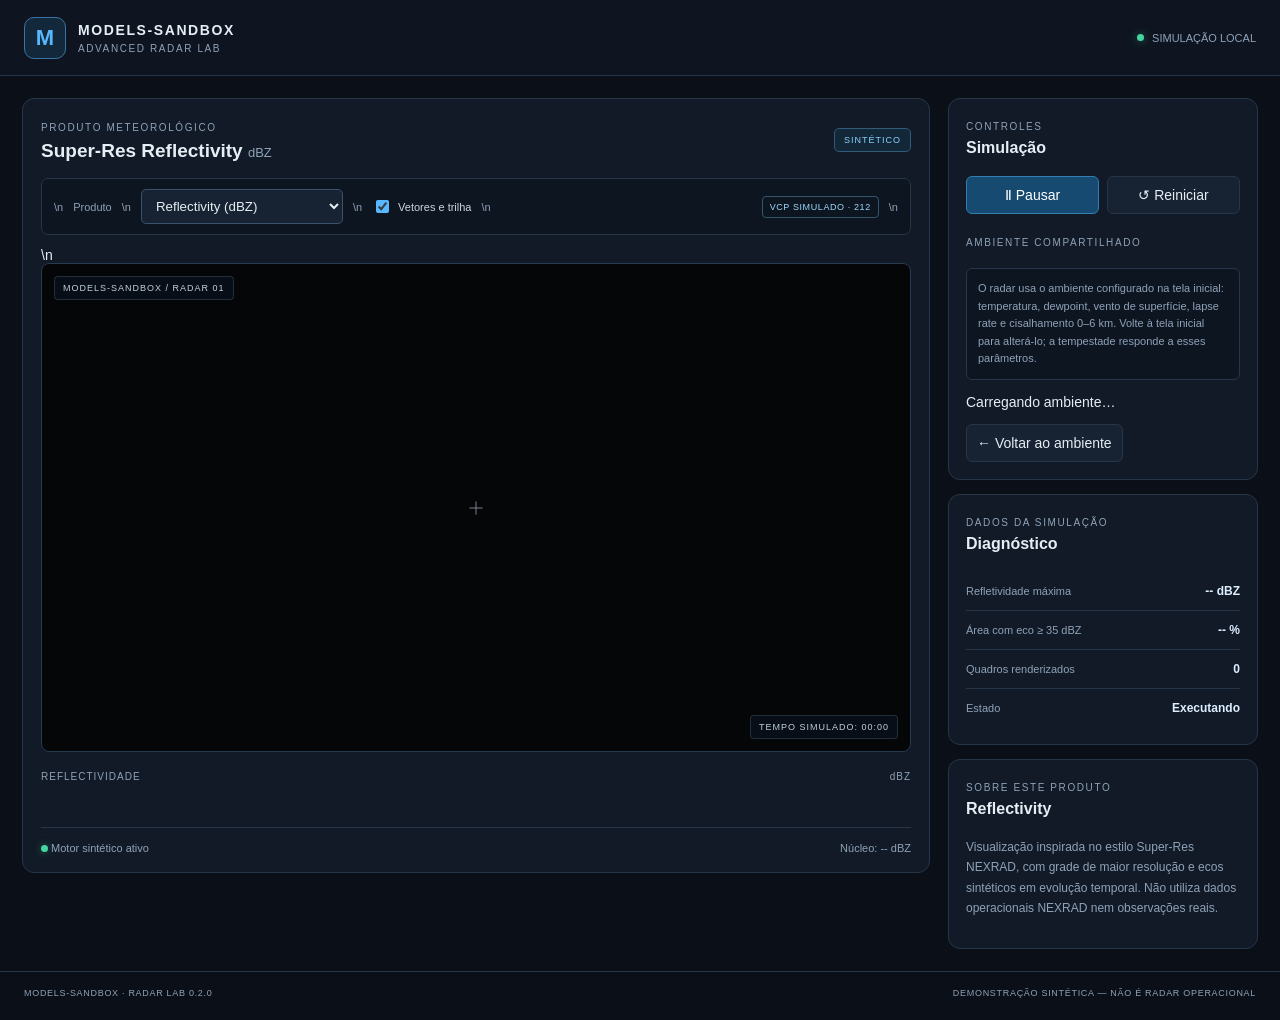
<file: radar.html>
<!DOCTYPE html>
<html lang="pt-BR">
<head>
  <meta charset="UTF-8">
  <meta name="viewport" content="width=device-width, initial-scale=1.0">
  <meta name="theme-color" content="#0b1018">
  <title>Models-Sandbox | Advanced Radar</title>
  <link rel="stylesheet" href="radar.css">
<script src="js/radar.js" defer></script>
</head>
<body>
  <header class="topbar">
    <div class="brand">
      <div class="brand-icon">M</div>
      <div>
        <h1>MODELS-SANDBOX</h1>
        <p>ADVANCED RADAR LAB</p>
      </div>
    </div>
    <div class="system-status">
      <span class="status-dot"></span>
      SIMULAÇÃO LOCAL
    </div>
  </header>

  <main class="layout">
    <section class="radar-panel">
      <div class="panel-heading">
        <div>
          <p class="eyebrow">PRODUTO METEOROLÓGICO</p>
          <h2 id="productTitle">Super-Res Reflectivity <span class="unit">dBZ</span></h2>
        </div>
        <span class="pill">SINTÉTICO</span>
      </div>

      <div class="product-toolbar" aria-label="Seleção de produto radar">\n        <label for="productSelect">Produto</label>\n        <select id="productSelect">\n          <option value="reflectivity">Reflectivity (dBZ)</option>\n          <option value="velocity">Velocity (kt)</option>\n          <option value="srv">Storm Relative Velocity (kt)</option>\n          <option value="spectrum">Spectrum Width (kt)</option>\n          <option value="vil">VIL (kg/m²)</option>\n          <option value="tops">Echo Tops (kft)</option>\n          <option value="stormtotal">Storm Total (in)</option>\n          <option value="accumulation">Accumulation (in)</option>\n        </select>\n        <label class="toggle-label"><input id="motionToggle" type="checkbox" checked> Vetores e trilha</label>\n        <span class="vcp-tag">VCP SIMULADO · 212</span>\n      </div>\n      <div class="canvas-wrap" id="canvasWrap">
        <canvas id="radarCanvas"
          aria-label="Radar meteorológico sintético de refletividade">
        </canvas>

        <div class="map-label label-top">MODELS-SANDBOX / RADAR 01</div>
        <div class="map-label label-bottom" id="frameLabel">
          TEMPO SIMULADO: 00:00
        </div>
        <div class="crosshair" aria-hidden="true"></div>
      </div>

      <div class="legend-section">
        <div class="legend-title">
          <span id="legendName">REFLECTIVIDADE</span>
          <span id="legendUnit">dBZ</span>
        </div>
        <div id="legend" class="legend-bar"></div>
        <div id="legendTicks" class="legend-ticks"></div>
      </div>

      <div class="radar-footer">
        <span><span class="status-dot"></span> Motor sintético ativo</span>
        <span id="stormReadout">Núcleo: -- dBZ</span>
      </div>
    </section>

    <aside class="sidebar">
      <section class="control-card">
        <p class="eyebrow">CONTROLES</p>
        <h2>Simulação</h2>

        <div class="button-row">
          <button id="playButton" class="primary-button">Ⅱ Pausar</button>
          <button id="resetButton" class="secondary-button">↺ Reiniciar</button>
        </div>

        <p class="eyebrow">AMBIENTE COMPARTILHADO</p>
        <div class="control-note">O radar usa o ambiente configurado na tela inicial: temperatura, dewpoint, vento de superfície, lapse rate e cisalhamento 0–6 km. Volte à tela inicial para alterá-lo; a tempestade responde a esses parâmetros.</div>
        <p id="environmentStatus" class="environment-status" aria-live="polite">Carregando ambiente…</p>
        <button id="backToEnvironment" class="secondary-button" type="button">← Voltar ao ambiente</button>
      </section>

      <section class="control-card">
        <p class="eyebrow">DADOS DA SIMULAÇÃO</p>
        <h2>Diagnóstico</h2>

        <div class="metric">
          <span>Refletividade máxima</span>
          <strong id="maxDbz">-- dBZ</strong>
        </div>
        <div class="metric">
          <span>Área com eco ≥ 35 dBZ</span>
          <strong id="echoArea">-- %</strong>
        </div>
        <div class="metric">
          <span>Quadros renderizados</span>
          <strong id="frameCount">0</strong>
        </div>
        <div class="metric">
          <span>Estado</span>
          <strong id="runState">Executando</strong>
        </div>
      </section>

      <section class="control-card info-card">
        <p class="eyebrow">SOBRE ESTE PRODUTO</p>
        <h2 id="infoProductTitle">Reflectivity</h2>
        <p>
          Visualização inspirada no estilo Super-Res NEXRAD, com grade de maior
          resolução e ecos sintéticos em evolução temporal. Não utiliza
          dados operacionais NEXRAD nem observações reais.
        </p>
      </section>
    </aside>
  </main>

  <footer class="page-footer">
    MODELS-SANDBOX · RADAR LAB 0.2.0
    <span>DEMONSTRAÇÃO SINTÉTICA — NÃO É RADAR OPERACIONAL</span>
  </footer>
</body>
</html>
</file>
<file: radar.css>
:root {
  color-scheme: dark;
  --bg: #0b1018;
  --panel: #111a26;
  --panel-light: #172332;
  --border: #263648;
  --text: #e5edf5;
  --muted: #8fa2b8;
  --accent: #58b8ff;
  --green: #45d6a0;
}

* {
  box-sizing: border-box;
}

body {
  margin: 0;
  background: var(--bg);
  color: var(--text);
  font-family: Inter, "Segoe UI", Arial, sans-serif;
  font-size: 14px;
}

button,
input {
  font: inherit;
}

.topbar {
  min-height: 76px;
  display: flex;
  align-items: center;
  justify-content: space-between;
  gap: 16px;
  padding: 14px 24px;
  border-bottom: 1px solid var(--border);
  background: #0e1520;
}

.brand {
  display: flex;
  align-items: center;
  gap: 12px;
}

.brand-icon {
  width: 42px;
  height: 42px;
  display: grid;
  place-items: center;
  border: 1px solid #3974a4;
  border-radius: 10px;
  color: var(--accent);
  font-size: 22px;
  font-weight: 800;
  background: #13283a;
}

.brand h1 {
  margin: 0;
  font-size: 14px;
  letter-spacing: 1.6px;
}

.brand p,
.eyebrow {
  margin: 5px 0 0;
  color: var(--muted);
  font-size: 10px;
  letter-spacing: 1.6px;
}

.system-status,
.radar-footer,
.page-footer {
  display: flex;
  align-items: center;
  gap: 8px;
  color: var(--muted);
  font-size: 11px;
}

.status-dot {
  display: inline-block;
  width: 7px;
  height: 7px;
  flex-shrink: 0;
  border-radius: 50%;
  background: var(--green);
  box-shadow: 0 0 9px #45d6a066;
}

.layout {
  display: grid;
  grid-template-columns: minmax(0, 1fr) 310px;
  align-items: start;
  gap: 18px;
  padding: 22px;
  max-width: 1600px;
  margin: 0 auto;
}

.radar-panel,
.control-card {
  min-width: 0;
  border: 1px solid var(--border);
  border-radius: 12px;
  background: var(--panel);
}

.radar-panel {
  padding: 18px;
}

.panel-heading {
  display: flex;
  align-items: center;
  justify-content: space-between;
  gap: 12px;
  margin-bottom: 16px;
}

.panel-heading h2,
.control-card h2 {
  margin: 7px 0 0;
  font-size: 19px;
  font-weight: 650;
}

.unit {
  color: var(--muted);
  font-size: 13px;
  font-weight: 400;
}

.pill {
  padding: 6px 9px;
  border: 1px solid #315b76;
  border-radius: 5px;
  color: #8bd3ff;
  background: #122737;
  font-size: 9px;
  letter-spacing: 1px;
}

.canvas-wrap {
  position: relative;
  overflow: hidden;
  width: 100%;
  aspect-ratio: 16 / 9;
  min-height: 300px;
  max-height: 850px;
  border: 1px solid #273b4e;
  border-radius: 8px;
  background: #050608;
}

#radarCanvas {
  display: block;
  width: 100%;
  height: 100%;

  /* Mantém os bins do radar nítidos ao ampliar o canvas */
  image-rendering: pixelated;
  image-rendering: crisp-edges;
  -ms-interpolation-mode: nearest-neighbor;
}

.map-label {
  position: absolute;
  z-index: 1;
  padding: 6px 8px;
  border: 1px solid #4d607066;
  border-radius: 4px;
  background: #09111bd9;
  color: #c4d1df;
  font-size: 9px;
  letter-spacing: 1px;
  pointer-events: none;
}

.label-top {
  top: 12px;
  left: 12px;
}

.label-bottom {
  right: 12px;
  bottom: 12px;
}

.crosshair {
  position: absolute;
  top: 50%;
  left: 50%;
  width: 13px;
  height: 13px;
  transform: translate(-50%, -50%);
  pointer-events: none;
  opacity: 0.6;
}

.crosshair::before,
.crosshair::after {
  position: absolute;
  content: "";
  background: #c5d7e6;
}

.crosshair::before {
  width: 13px;
  height: 1px;
  top: 6px;
}

.crosshair::after {
  width: 1px;
  height: 13px;
  left: 6px;
}

.legend-section {
  margin-top: 19px;
}

.legend-title {
  display: flex;
  justify-content: space-between;
  color: var(--muted);
  font-size: 10px;
  letter-spacing: 1px;
}

.legend-bar {
  display: grid;
  grid-template-columns: repeat(16, minmax(0, 1fr));
  height: 13px;
  overflow: hidden;
  margin-top: 9px;
  border-radius: 3px;
}

.legend-bar span {
  min-width: 0;
}

.legend-ticks {
  display: flex;
  justify-content: space-between;
  margin-top: 5px;
  color: var(--muted);
  font-size: 10px;
}

.radar-footer {
  flex-wrap: wrap;
  justify-content: space-between;
  gap: 10px;
  margin-top: 18px;
  padding-top: 14px;
  border-top: 1px solid var(--border);
}

.sidebar {
  display: grid;
  gap: 14px;
}

.control-card {
  padding: 17px;
}

.control-card h2 {
  margin-bottom: 19px;
  font-size: 16px;
}

.button-row {
  display: grid;
  grid-template-columns: 1fr 1fr;
  gap: 8px;
  margin-bottom: 23px;
}

button {
  min-height: 38px;
  padding: 9px 10px;
  border: 1px solid var(--border);
  border-radius: 6px;
  cursor: pointer;
  transition: filter 120ms ease, border-color 120ms ease;
}

button:hover {
  filter: brightness(1.15);
  border-color: #56738e;
}

button:focus-visible,
input:focus-visible {
  outline: 2px solid var(--accent);
  outline-offset: 3px;
}

.primary-button {
  border-color: #327db2;
  background: #174a70;
  color: white;
}

.secondary-button {
  background: var(--panel-light);
  color: var(--text);
}

.control-label {
  display: flex;
  justify-content: space-between;
  gap: 8px;
  margin: 18px 0 10px;
  color: #c8d5e3;
  font-size: 12px;
}

.control-label output {
  color: var(--accent);
  font-variant-numeric: tabular-nums;
}

input[type="range"] {
  display: block;
  width: 100%;
  accent-color: var(--accent);
  cursor: pointer;
}

.control-note {
  margin-top: 20px;
  padding: 11px;
  border: 1px solid var(--border);
  border-radius: 6px;
  color: var(--muted);
  background: #0d1520;
  font-size: 11px;
  line-height: 1.6;
}

.metric {
  display: flex;
  align-items: center;
  justify-content: space-between;
  gap: 12px;
  padding: 12px 0;
  border-bottom: 1px solid var(--border);
}

.metric:last-child {
  border-bottom: 0;
}

.metric span {
  color: var(--muted);
  font-size: 11px;
}

.metric strong {
  color: #dceeff;
  font-size: 12px;
  font-variant-numeric: tabular-nums;
  text-align: right;
}

.info-card p:last-child {
  color: var(--muted);
  font-size: 12px;
  line-height: 1.7;
}

.page-footer {
  justify-content: space-between;
  flex-wrap: wrap;
  gap: 10px;
  padding: 16px 24px 22px;
  border-top: 1px solid var(--border);
  font-size: 9px;
  letter-spacing: 0.7px;
}

@media (max-width: 950px) {
  .layout {
    grid-template-columns: minmax(0, 1fr);
    padding: 14px;
  }

  .sidebar {
    grid-template-columns: repeat(2, minmax(0, 1fr));
  }

  .info-card {
    grid-column: 1 / -1;
  }
}

@media (max-width: 560px) {
  .topbar {
    padding: 12px;
  }

  .brand h1 {
    font-size: 11px;
  }

  .system-status {
    font-size: 9px;
  }

  .layout {
    padding: 9px;
    gap: 10px;
  }

  .radar-panel {
    padding: 10px;
  }

  .sidebar {
    grid-template-columns: minmax(0, 1fr);
  }

  .info-card {
    grid-column: auto;
  }

  .canvas-wrap {
    aspect-ratio: 4 / 3;
    min-height: 220px;
  }

  .page-footer {
    padding: 14px;
  }
}

/* Controles e metadados do painel radar */
.product-toolbar{display:flex;align-items:center;flex-wrap:wrap;gap:10px;margin:0 0 12px;padding:10px 12px;background:#0d1520;border:1px solid var(--border);border-radius:7px;color:var(--muted);font-size:11px}
.product-toolbar select{max-width:100%;padding:8px 10px;background:#172332;color:var(--text);border:1px solid #3b5268;border-radius:5px}
.toggle-label{display:flex;align-items:center;gap:6px;color:#cbd5e1}
.toggle-label input{accent-color:var(--accent)}
.vcp-tag{margin-left:auto;padding:5px 7px;border:1px solid #35556c;border-radius:4px;color:#9ddcff;letter-spacing:.6px;font-size:9px}
@media(max-width:560px){.vcp-tag{margin-left:0}.product-toolbar select{flex:1 1 100%}}
</file>
